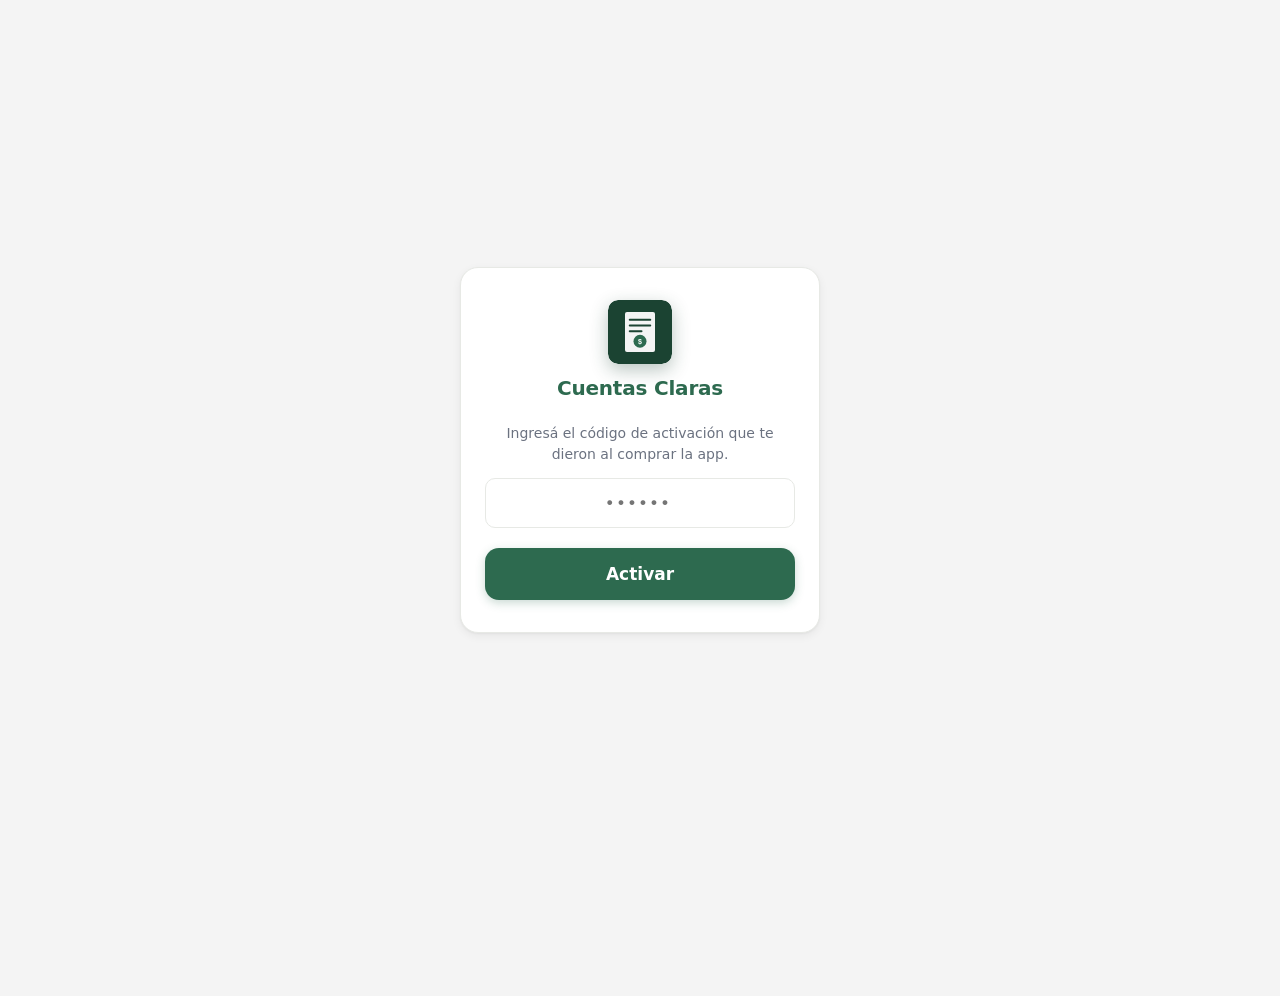
<file: index.html>
<!DOCTYPE html>
<html lang="es">
<head>
  <meta charset="UTF-8">
  <meta name="viewport" content="width=device-width, initial-scale=1.0, maximum-scale=1.0">
  <title>Cuentas Claras</title>
  <link rel="stylesheet" href="styles.css">
  <link rel="manifest" href="manifest.json">
  <link rel="icon" href="icons/icon.svg" type="image/svg+xml">
  <link rel="apple-touch-icon" href="icons/icon-180-apple.png">
  <meta name="theme-color" content="#1b4332">

  <!-- Para que al "Agregar a inicio" desde iPhone abra como app, sin
       la barra de Safari, y con un título corto debajo del ícono -->
  <meta name="apple-mobile-web-app-capable" content="yes">
  <meta name="apple-mobile-web-app-status-bar-style" content="black-translucent">
  <meta name="apple-mobile-web-app-title" content="Cuentas Claras">
  <script>
    // Aplicamos el tema guardado ANTES de pintar la página, para que
    // no se vea un flash del tema claro si el usuario eligió el oscuro.
    try {
      if (localStorage.getItem("libreta-fiado-tema") === "oscuro") {
        document.documentElement.setAttribute("data-theme", "oscuro");
      }
    } catch (error) {
      // Si localStorage no está disponible, sigue en tema claro (por defecto)
    }
  </script>
</head>
<body>

  <!-- Pantalla de Activación (se muestra solo la primera vez, en un celular nuevo) -->
  <main class="pantalla pantalla-activacion" id="pantalla-activacion" hidden>

    <div class="tarjeta-activacion">
      <div class="logo-activacion">
        <img src="icons/icon.svg" alt="" class="icono-logo-activacion">
        <p class="nombre-app-activacion">Cuentas Claras</p>
      </div>

      <p class="texto-ayuda texto-centrado">
        Ingresá el código de activación que te dieron al comprar la app.
      </p>

      <form id="form-activacion">
        <input
          type="text"
          id="input-codigo-activacion"
          class="input-codigo"
          inputmode="numeric"
          placeholder="••••••"
          autocomplete="off"
        >

        <p class="mensaje-error mensaje-error-centrado" id="error-activacion" hidden></p>

        <button type="submit" class="boton-principal">Activar</button>
      </form>
    </div>

  </main>

  <!-- Pantalla de Bienvenida (se muestra una sola vez, después de activar) -->
  <main class="pantalla pantalla-activacion" id="pantalla-bienvenida" hidden>

    <div class="tarjeta-activacion">
      <div class="logo-activacion">
        <img src="icons/icon.svg" alt="" class="icono-logo-activacion">
        <p class="nombre-app-activacion">¡Bienvenido!</p>
      </div>

      <p class="texto-ayuda texto-centrado">
        Así se usa Cuentas Claras:
      </p>

      <ul class="lista-bienvenida">
        <li><strong>Tocá un cliente</strong> en la lista para ver su cuenta.</li>
        <li><strong>+ Nuevo cliente</strong> para cargar uno que todavía no tenés.</li>
        <li><strong>+ Fiado</strong> cuando se lleva algo, <strong>+ Pago</strong> cuando paga.</li>
        <li><strong>Enviar resumen por WhatsApp</strong> para avisarle cuánto debe.</li>
        <li>Hacé una <strong>copia de seguridad</strong> seguido, desde Ajustes.</li>
      </ul>

      <button type="button" class="boton-principal" id="boton-empezar-bienvenida">
        Entendido, empezar
      </button>
    </div>

  </main>

  <!-- Pantalla de Inicio -->
  <main class="pantalla" id="pantalla-inicio" hidden>

    <div class="barra-superior">
      <button type="button" class="boton-ajustes" id="boton-ir-ajustes">
        <svg class="icono-boton" viewBox="0 0 24 24" fill="currentColor" aria-hidden="true">
          <path d="M19.14,12.94c0.04,-0.3,0.06,-0.61,0.06,-0.94c0,-0.32,-0.02,-0.64,-0.07,-0.94l2.03,-1.58c0.18,-0.14,0.23,-0.41,0.12,-0.61l-1.92,-3.32c-0.12,-0.22,-0.37,-0.29,-0.59,-0.22l-2.39,0.96c-0.5,-0.38,-1.03,-0.7,-1.62,-0.94L14.4,2.81c-0.04,-0.24,-0.24,-0.41,-0.48,-0.41h-3.84c-0.24,0,-0.43,0.17,-0.47,0.41L9.25,5.35c-0.59,0.24,-1.13,0.57,-1.62,0.94L5.24,5.33c-0.22,-0.08,-0.47,0,-0.59,0.22L2.74,8.87C2.62,9.08,2.66,9.34,2.86,9.48l2.03,1.58C4.84,11.36,4.82,11.69,4.82,12s0.02,0.64,0.07,0.94l-2.03,1.58c-0.18,0.14,-0.23,0.41,-0.12,0.61l1.92,3.32c0.12,0.22,0.37,0.29,0.59,0.22l2.39,-0.96c0.5,0.38,1.03,0.7,1.62,0.94l0.36,2.54c0.05,0.24,0.24,0.41,0.48,0.41h3.84c0.24,0,0.44,-0.17,0.47,-0.41l0.36,-2.54c0.59,-0.24,1.13,-0.56,1.62,-0.94l2.39,0.96c0.22,0.08,0.47,0,0.59,-0.22l1.92,-3.32c0.12,-0.22,0.07,-0.47,-0.12,-0.61L19.14,12.94z M12,15.6c-1.98,0,-3.6,-1.62,-3.6,-3.6s1.62,-3.6,3.6,-3.6s3.6,1.62,3.6,3.6S13.98,15.6,12,15.6z"/>
        </svg>
        Ajustes
      </button>
    </div>

    <header class="encabezado-total">
      <p class="etiqueta-total">Tenés en la calle</p>
      <p class="monto-total" id="monto-total">$ 0</p>
    </header>

    <button type="button" class="aviso-backup" id="aviso-backup" hidden>
      Hace tiempo que no hacés una copia de seguridad. Tocá acá para hacerla ahora.
    </button>

    <div class="buscador">
      <input
        type="text"
        id="input-buscar"
        placeholder="Buscar cliente..."
        autocomplete="off"
      >
    </div>

    <ul class="lista-clientes" id="lista-clientes">
      <!-- Los clientes se cargan desde app.js -->
    </ul>

    <p class="aviso-vacio" id="aviso-vacio" hidden>
      No hay clientes todavía. Tocá "+ Nuevo cliente" para agregar el primero.
    </p>

  </main>

  <button class="boton-flotante" id="boton-nuevo-cliente">
    + Nuevo cliente
  </button>

  <!-- Pantalla Nuevo Cliente / Editar Cliente (oculta hasta que se necesite) -->
  <main class="pantalla" id="pantalla-nuevo-cliente" hidden>

    <h2 class="titulo-pantalla" id="titulo-nuevo-cliente">Nuevo cliente</h2>

    <form id="form-nuevo-cliente">
      <label class="etiqueta-campo" for="input-nombre">Nombre</label>
      <input
        type="text"
        id="input-nombre"
        placeholder="Ej: Juan Pérez"
        autocomplete="off"
        required
      >

      <label class="etiqueta-campo" for="input-telefono">Teléfono</label>
      <input
        type="tel"
        id="input-telefono"
        placeholder="Ej: 11 2233 4455"
        autocomplete="off"
      >

      <label class="etiqueta-campo" for="input-nota">Nota (opcional)</label>
      <input
        type="text"
        id="input-nota"
        placeholder="Ej: Campo La Esperanza"
        autocomplete="off"
      >

      <p class="mensaje-error" id="error-nuevo-cliente" hidden></p>

      <button type="submit" class="boton-principal">Guardar cliente</button>
      <button type="button" class="boton-secundario" id="boton-cancelar-nuevo-cliente">
        Cancelar
      </button>
      <button type="button" class="boton-peligro" id="boton-eliminar-cliente" hidden>
        Eliminar cliente
      </button>
    </form>

  </main>

  <!-- Pantalla Ficha del Cliente -->
  <main class="pantalla" id="pantalla-ficha-cliente" hidden>

    <div class="fila-encabezado">
      <button type="button" class="boton-volver" id="boton-volver-ficha">
        <svg class="icono-boton" viewBox="0 0 24 24" fill="none" stroke="currentColor" stroke-width="2" stroke-linecap="round" stroke-linejoin="round" aria-hidden="true">
          <line x1="19" y1="12" x2="5" y2="12"/>
          <polyline points="12 19 5 12 12 5"/>
        </svg>
        Volver
      </button>
      <button type="button" class="boton-editar-cliente" id="boton-editar-cliente">
        <svg class="icono-boton" viewBox="0 0 24 24" fill="none" stroke="currentColor" stroke-width="2" stroke-linecap="round" stroke-linejoin="round" aria-hidden="true">
          <path d="M17 3a2.85 2.83 0 1 1 4 4L7.5 20.5 2 22l1.5-5.5Z"/>
        </svg>
        Editar
      </button>
    </div>

    <header class="encabezado-ficha">
      <h2 class="nombre-ficha" id="ficha-nombre"></h2>
      <p class="telefono-ficha" id="ficha-telefono"></p>
      <p class="etiqueta-total">Saldo actual</p>
      <p class="monto-total" id="ficha-saldo">$ 0</p>
    </header>

    <div class="botones-movimiento">
      <button type="button" class="boton-fiado" id="boton-nuevo-fiado">+ Fiado</button>
      <button type="button" class="boton-pago" id="boton-nuevo-pago">+ Pago</button>
    </div>

    <button type="button" class="boton-whatsapp" id="boton-enviar-whatsapp">
      Enviar resumen por WhatsApp
    </button>

    <ul class="lista-movimientos" id="lista-movimientos">
      <!-- El historial se carga desde app.js -->
    </ul>

    <p class="aviso-vacio" id="aviso-sin-movimientos" hidden>
      Todavía no hay movimientos con este cliente.
    </p>

  </main>

  <!-- Pantalla Cargar Movimiento (Fiado o Pago) -->
  <main class="pantalla" id="pantalla-cargar-movimiento" hidden>

    <h2 class="titulo-pantalla" id="titulo-cargar-movimiento">Nuevo movimiento</h2>

    <form id="form-cargar-movimiento">
      <label class="etiqueta-campo" for="input-monto">Monto</label>
      <input
        type="number"
        id="input-monto"
        placeholder="0"
        inputmode="numeric"
        autocomplete="off"
      >

      <label class="etiqueta-campo" for="input-detalle">Detalle (opcional)</label>
      <input
        type="text"
        id="input-detalle"
        placeholder="Ej: Bolsa de maíz"
        autocomplete="off"
      >

      <label class="etiqueta-campo" for="input-fecha">Fecha</label>
      <input type="date" id="input-fecha">

      <p class="mensaje-error" id="error-cargar-movimiento" hidden></p>

      <button type="submit" class="boton-principal">Guardar</button>
      <button type="button" class="boton-secundario" id="boton-cancelar-movimiento">
        Cancelar
      </button>
      <button type="button" class="boton-peligro" id="boton-eliminar-movimiento" hidden>
        Eliminar movimiento
      </button>
    </form>

  </main>

  <!-- Pantalla Ajustes -->
  <main class="pantalla" id="pantalla-ajustes" hidden>

    <button type="button" class="boton-volver" id="boton-volver-ajustes">
      <svg class="icono-boton" viewBox="0 0 24 24" fill="none" stroke="currentColor" stroke-width="2" stroke-linecap="round" stroke-linejoin="round" aria-hidden="true">
        <line x1="19" y1="12" x2="5" y2="12"/>
        <polyline points="12 19 5 12 12 5"/>
      </svg>
      Volver
    </button>

    <h2 class="titulo-pantalla">Ajustes</h2>

    <h3 class="subtitulo">Apariencia</h3>
    <div class="fila-interruptor">
      <span>Modo oscuro</span>
      <label class="interruptor">
        <input type="checkbox" id="checkbox-tema-oscuro">
        <span class="interruptor-rueda"></span>
      </label>
    </div>

    <hr class="separador">

    <form id="form-ajustes">
      <label class="etiqueta-campo" for="input-nombre-negocio">Nombre del negocio</label>
      <input
        type="text"
        id="input-nombre-negocio"
        placeholder="Ej: Forrajería San José"
        autocomplete="off"
      >
      <p class="texto-ayuda">Este nombre aparece firmando los mensajes de WhatsApp.</p>

      <button type="submit" class="boton-principal">Guardar</button>
    </form>

    <hr class="separador">

    <h3 class="subtitulo">Resumen para leer</h3>
    <p class="texto-ayuda">
      Descarga un archivo de texto simple con la lista de clientes y lo que debe cada uno. Se puede abrir y leer directamente, sin nada técnico.
    </p>

    <button type="button" class="boton-secundario" id="boton-exportar-resumen">
      Descargar resumen (.txt)
    </button>

    <hr class="separador">

    <h3 class="subtitulo">Copia de seguridad</h3>
    <p class="texto-ayuda">
      Este archivo es para la app, no para leerlo: sirve para recuperar todo tal cual estaba si cambiás de celular o se borra la app.
    </p>

    <button type="button" class="boton-secundario" id="boton-exportar-datos">
      Exportar copia de seguridad
    </button>

    <button type="button" class="boton-secundario" id="boton-importar-datos">
      Importar copia de seguridad
    </button>
    <input type="file" id="input-importar-archivo" accept="application/json" hidden>

    <hr class="separador">

    <h3 class="subtitulo">Demo</h3>
    <p class="texto-ayuda">
      Carga clientes y movimientos inventados, solo para mostrar la app. Reemplaza los datos actuales.
    </p>

    <button type="button" class="boton-secundario" id="boton-cargar-demo">
      Cargar datos de ejemplo
    </button>

  </main>

  <!-- Modal genérico: reemplaza los alert()/confirm() del navegador -->
  <div class="overlay-modal" id="overlay-modal" hidden>
    <div class="modal">
      <p class="modal-mensaje" id="modal-mensaje"></p>
      <div class="modal-botones" id="modal-botones">
        <!-- Los botones se agregan desde app.js, según si es aviso o confirmación -->
      </div>
    </div>
  </div>

  <script src="datos.js"></script>
  <script src="app.js"></script>
</body>
</html>
</file>
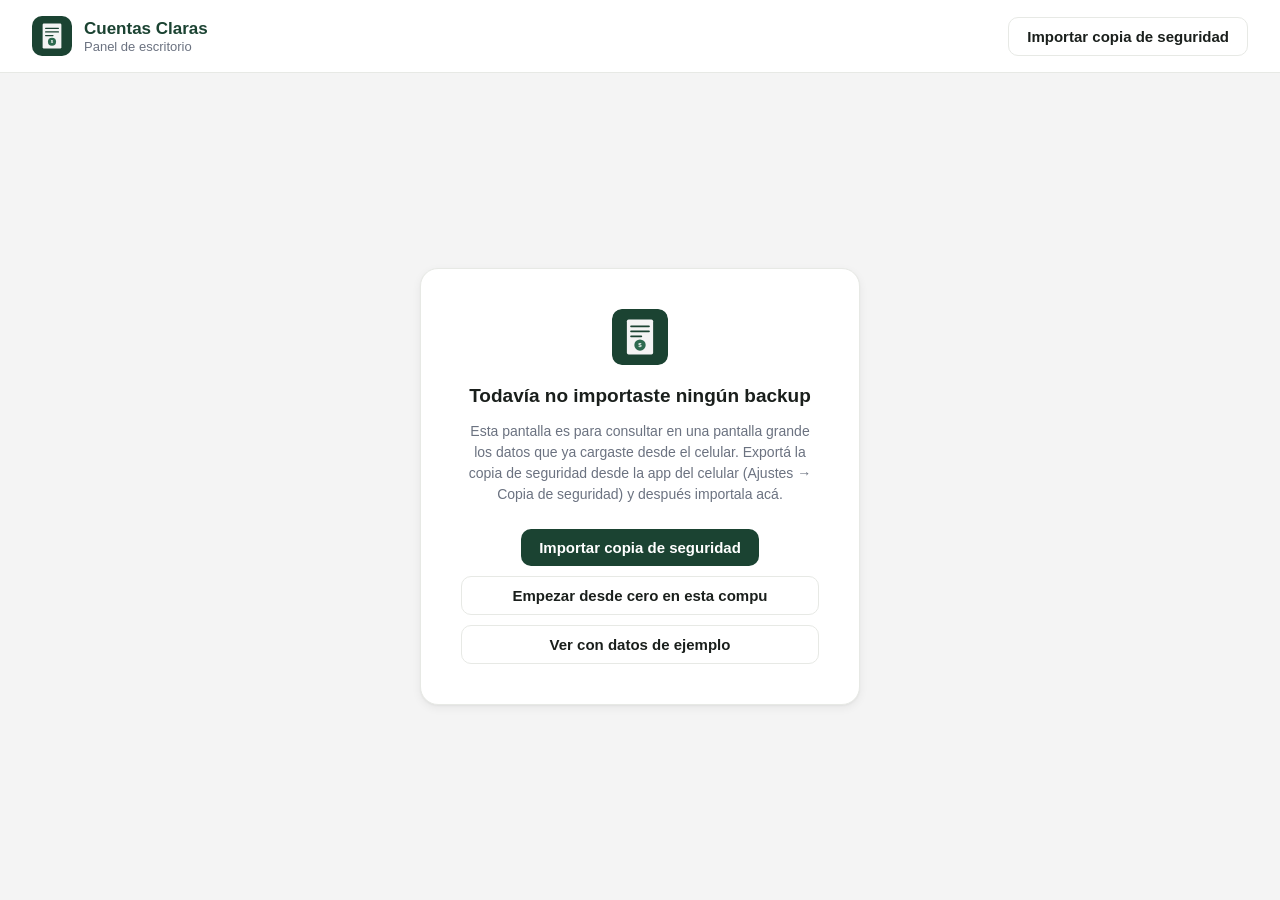
<file: escritorio/index.html>
<!DOCTYPE html>
<html lang="es">
<head>
  <meta charset="UTF-8">
  <meta name="viewport" content="width=device-width, initial-scale=1.0">
  <title>Cuentas Claras - Escritorio</title>
  <link rel="stylesheet" href="styles.css">
  <link rel="icon" href="../icons/icon.svg" type="image/svg+xml">
  <meta name="theme-color" content="#1b4332">
</head>
<body>

  <header class="barra-superior">
    <div class="marca">
      <img src="../icons/icon.svg" alt="" class="icono-marca">
      <div>
        <p class="nombre-app">Cuentas Claras</p>
        <p class="subtitulo-app" id="nombre-negocio">Panel de escritorio</p>
      </div>
    </div>

    <div class="acciones-barra">
      <p class="fecha-importacion" id="fecha-importacion" hidden></p>
      <button type="button" class="boton-secundario" id="boton-ajustes-negocio" hidden>
        Ajustes
      </button>
      <button type="button" class="boton-secundario" id="boton-ver-graficos" hidden>
        Ver gráficos
      </button>
      <button type="button" class="boton-secundario" id="boton-exportar-csv" hidden>
        Exportar a Excel
      </button>
      <button type="button" class="boton-secundario" id="boton-imprimir" hidden>
        Imprimir
      </button>
      <button type="button" class="boton-secundario" id="boton-importar">
        Importar copia de seguridad
      </button>
      <button type="button" class="boton-peligro-texto" id="boton-olvidar-datos" hidden>
        Olvidar datos de esta compu
      </button>
      <input type="file" id="input-importar-archivo" accept="application/json" hidden>
    </div>
  </header>

  <!-- Se muestra cuando todavía no se importó ningún backup -->
  <main class="pantalla-vacia" id="pantalla-vacia">
    <div class="tarjeta-vacia">
      <img src="../icons/icon.svg" alt="" class="icono-vacio">
      <h2>Todavía no importaste ningún backup</h2>
      <p class="texto-ayuda">
        Esta pantalla es para consultar en una pantalla grande los datos que ya cargaste desde el celular.
        Exportá la copia de seguridad desde la app del celular (Ajustes &rarr; Copia de seguridad) y
        después importala acá.
      </p>
      <button type="button" class="boton-principal" id="boton-importar-vacio">
        Importar copia de seguridad
      </button>
      <button type="button" class="boton-secundario boton-demo-vacio" id="boton-empezar-vacio">
        Empezar desde cero en esta compu
      </button>
      <button type="button" class="boton-secundario boton-demo-vacio" id="boton-demo-vacio">
        Ver con datos de ejemplo
      </button>
    </div>
  </main>

  <!-- Contenido principal: se muestra una vez que hay datos importados -->
  <main class="contenido" id="contenido" hidden>

    <header class="encabezado-total">
      <p class="etiqueta-total">Tenés en la calle</p>
      <p class="monto-total" id="monto-total">$ 0</p>
    </header>

    <div class="fila-tarjetas">
      <div class="tarjeta-resumen">
        <p class="numero-tarjeta" id="resumen-total-clientes">0</p>
        <p class="etiqueta-tarjeta">Clientes</p>
      </div>
      <div class="tarjeta-resumen">
        <p class="numero-tarjeta" id="resumen-con-deuda">0</p>
        <p class="etiqueta-tarjeta">Con saldo pendiente</p>
      </div>
      <div class="tarjeta-resumen tarjeta-resumen-alerta">
        <p class="numero-tarjeta" id="resumen-atrasados">0</p>
        <p class="etiqueta-tarjeta">Atrasados (+15 días)</p>
      </div>
    </div>

    <div class="panel-doble">

      <!-- Columna izquierda: buscador + lista de clientes -->
      <section class="columna-lista">
        <div class="buscador">
          <input type="text" id="input-buscar" placeholder="Buscar cliente..." autocomplete="off">
        </div>

        <button type="button" class="boton-principal boton-ancho" id="boton-nuevo-cliente">
          + Nuevo cliente
        </button>

        <ul class="lista-clientes" id="lista-clientes">
          <!-- Se arma desde app.js -->
        </ul>

        <p class="aviso-vacio" id="aviso-sin-clientes" hidden>
          No hay clientes cargados en este backup.
        </p>
      </section>

      <!-- Columna derecha: ficha del cliente seleccionado -->
      <section class="columna-ficha">
        <div class="ficha-vacia" id="ficha-vacia">
          <p class="texto-ayuda">Elegí un cliente de la lista para ver su cuenta.</p>
        </div>

        <div class="ficha-cliente" id="ficha-cliente" hidden>
          <div class="cabecera-ficha">
            <div>
              <h2 class="nombre-ficha" id="ficha-nombre"></h2>
              <p class="telefono-ficha" id="ficha-telefono"></p>
              <p class="nota-ficha" id="ficha-nota"></p>
            </div>
            <button type="button" class="boton-secundario" id="boton-editar-cliente">
              Editar
            </button>
          </div>

          <p class="etiqueta-total">Saldo actual</p>
          <p class="monto-total" id="ficha-saldo">$ 0</p>

          <div class="botones-movimiento">
            <button type="button" class="boton-fiado" id="boton-nuevo-fiado">+ Fiado</button>
            <button type="button" class="boton-pago" id="boton-nuevo-pago">+ Pago</button>
          </div>

          <h3 class="subtitulo">Historial de movimientos</h3>
          <ul class="lista-movimientos" id="lista-movimientos">
            <!-- Se arma desde app.js -->
          </ul>

          <p class="aviso-vacio" id="aviso-sin-movimientos" hidden>
            Este cliente todavía no tiene movimientos.
          </p>
        </div>
      </section>

    </div>
  </main>

  <!-- Pantalla de gráficos -->
  <main class="pantalla-graficos" id="pantalla-graficos" hidden>
    <div class="cabecera-graficos">
      <button type="button" class="boton-secundario" id="boton-volver-graficos">
        &larr; Volver a la lista
      </button>
    </div>

    <div class="tarjeta-grafico">
      <h3 class="subtitulo">Clientes con más deuda</h3>
      <p class="texto-ayuda" id="aviso-sin-datos-ranking" hidden>
        No hay clientes con saldo pendiente para graficar.
      </p>
      <canvas id="grafico-ranking" width="900" height="320"></canvas>
    </div>

    <div class="tarjeta-grafico">
      <h3 class="subtitulo">Fiado y pagos por mes (últimos 6 meses)</h3>
      <p class="texto-ayuda" id="aviso-sin-datos-mensual" hidden>
        Todavía no hay movimientos para graficar.
      </p>
      <canvas id="grafico-mensual" width="900" height="320"></canvas>
      <div class="leyenda-grafico">
        <span class="leyenda-item"><span class="punto-leyenda punto-fiado"></span> Fiado</span>
        <span class="leyenda-item"><span class="punto-leyenda punto-pago"></span> Pagos</span>
      </div>
    </div>
  </main>

  <p class="mensaje-error-importar" id="mensaje-error-importar" hidden></p>

  <!-- Modal: nuevo cliente / editar cliente -->
  <div class="overlay-modal" id="overlay-modal-cliente" hidden>
    <div class="modal-formulario">
      <h3 id="titulo-modal-cliente">Nuevo cliente</h3>
      <form id="form-cliente">
        <label class="etiqueta-campo" for="input-cliente-nombre">Nombre</label>
        <input type="text" id="input-cliente-nombre" autocomplete="off">

        <label class="etiqueta-campo" for="input-cliente-telefono">Teléfono</label>
        <input type="tel" id="input-cliente-telefono" placeholder="Ej: 11 2233 4455" autocomplete="off">

        <label class="etiqueta-campo" for="input-cliente-nota">Nota (opcional)</label>
        <input type="text" id="input-cliente-nota" autocomplete="off">

        <p class="mensaje-error" id="error-cliente" hidden></p>

        <div class="botones-modal">
          <button type="button" class="boton-secundario" id="boton-cancelar-cliente">Cancelar</button>
          <button type="submit" class="boton-principal">Guardar</button>
        </div>
        <button type="button" class="boton-peligro-texto" id="boton-eliminar-cliente-modal" hidden>
          Eliminar cliente
        </button>
      </form>
    </div>
  </div>

  <!-- Modal: nuevo movimiento / editar movimiento (fiado o pago) -->
  <div class="overlay-modal" id="overlay-modal-movimiento" hidden>
    <div class="modal-formulario">
      <h3 id="titulo-modal-movimiento">Nuevo fiado</h3>
      <form id="form-movimiento">
        <label class="etiqueta-campo" for="input-movimiento-monto">Monto</label>
        <input type="number" id="input-movimiento-monto" inputmode="numeric" placeholder="0" autocomplete="off">

        <label class="etiqueta-campo" for="input-movimiento-detalle">Detalle (opcional)</label>
        <input type="text" id="input-movimiento-detalle" autocomplete="off">

        <label class="etiqueta-campo" for="input-movimiento-fecha">Fecha</label>
        <input type="date" id="input-movimiento-fecha">

        <p class="mensaje-error" id="error-movimiento" hidden></p>

        <div class="botones-modal">
          <button type="button" class="boton-secundario" id="boton-cancelar-movimiento">Cancelar</button>
          <button type="submit" class="boton-principal">Guardar</button>
        </div>
        <button type="button" class="boton-peligro-texto" id="boton-eliminar-movimiento-modal" hidden>
          Eliminar movimiento
        </button>
      </form>
    </div>
  </div>

  <!-- Modal: ajustes (nombre del negocio) -->
  <div class="overlay-modal" id="overlay-modal-ajustes" hidden>
    <div class="modal-formulario">
      <h3>Ajustes</h3>
      <form id="form-ajustes-negocio">
        <label class="etiqueta-campo" for="input-nombre-negocio">Nombre del negocio</label>
        <input type="text" id="input-nombre-negocio" placeholder="Ej: Forrajería San José" autocomplete="off">
        <p class="texto-ayuda">Aparece en los resúmenes impresos y en el encabezado.</p>

        <div class="botones-modal">
          <button type="button" class="boton-secundario" id="boton-cancelar-ajustes">Cancelar</button>
          <button type="submit" class="boton-principal">Guardar</button>
        </div>
      </form>
    </div>
  </div>

  <!-- Solo se ve al imprimir (ver @media print en styles.css); se
       completa desde app.js justo antes de llamar a window.print() -->
  <section class="area-impresion" id="area-impresion">
    <h1 id="impresion-nombre-negocio"></h1>
    <p class="fecha-resumen" id="impresion-fecha"></p>
    <p><strong>Total en la calle: </strong><span id="impresion-total"></span></p>
    <table>
      <thead>
        <tr>
          <th>Cliente</th>
          <th>Teléfono</th>
          <th>Último pago</th>
          <th>Debe</th>
        </tr>
      </thead>
      <tbody id="impresion-cuerpo-tabla">
        <!-- Se arma desde app.js -->
      </tbody>
    </table>
  </section>

  <script src="../datos.js"></script>
  <script src="app.js"></script>
</body>
</html>
</file>
<file: styles.css>
/* ===========================================
   Estilos generales - mobile first
   Botones grandes y letra legible para usuarios
   no técnicos (a veces mayores).
   =========================================== */

:root {
  /* Colores */
  --color-primario: #1b4332;
  --color-primario-claro: #2d6a4f;
  --color-acento: #2d6a4f;
  --color-acento-oscuro: #1b4332;
  --color-peligro: #d62828;
  --color-peligro-suave: #ffe5e5;
  --color-whatsapp: #25d366;
  --color-texto: #1a1f1c;
  --color-texto-secundario: #6b7280;
  --color-fondo: #f4f4f4;
  --color-borde: #e7e9e5;
  --color-superficie: #ffffff;
  --color-superficie-secundaria: #eef0ed;
  --color-marca-texto: var(--color-primario-claro);

  /* Espaciado y formas */
  --radio-chico: 10px;
  --radio-mediano: 14px;
  --radio-grande: 18px;
  --sombra-tarjeta: 0 1px 2px rgba(16, 24, 20, 0.04), 0 3px 10px rgba(16, 24, 20, 0.06);
  --sombra-flotante: 0 6px 18px rgba(27, 67, 50, 0.3);

  /* Curvas de animación con más "punch" que las genéricas del navegador */
  --ease-out: cubic-bezier(0.23, 1, 0.32, 1);
  --ease-in-out: cubic-bezier(0.77, 0, 0.175, 1);
}

/* --- Modo oscuro (se activa poniendo data-theme="oscuro" en <html>) --- */
:root[data-theme="oscuro"] {
  --color-texto: #ececec;
  --color-texto-secundario: #9aa3a8;
  --color-fondo: #14171a;
  --color-borde: #2c3135;
  --color-superficie: #1f2327;
  --color-superficie-secundaria: #262b30;
  --color-peligro-suave: #3a2420;
  --color-marca-texto: #74c69d;
}

body {
  transition: background-color 180ms var(--ease-out), color 180ms var(--ease-out);
}

* {
  box-sizing: border-box;
}

button {
  transition: background-color 140ms var(--ease-out), transform 140ms var(--ease-out);
  font-family: inherit;
}

button:active {
  transform: scale(0.97);
}

body {
  margin: 0;
  font-family: system-ui, -apple-system, "Segoe UI", Roboto, sans-serif;
  background-color: var(--color-fondo);
  color: var(--color-texto);
  font-size: 17px;
  line-height: 1.45;
  padding-bottom: 96px; /* deja lugar para el botón flotante */
  -webkit-font-smoothing: antialiased;
}

.pantalla {
  max-width: 480px;
  margin: 0 auto;
  padding: 18px 16px;
}

/* Animación suave al entrar a una pantalla (se activa agregando
   la clase "animar-entrada" desde app.js al mostrarla) */
.pantalla.animar-entrada {
  animation: aparecer-pantalla 220ms var(--ease-out);
}

@keyframes aparecer-pantalla {
  from {
    opacity: 0;
    transform: translateY(12px);
  }
  to {
    opacity: 1;
    transform: translateY(0);
  }
}

/* Entrada escalonada de los ítems de una lista (clientes, movimientos).
   El retraso de cada uno se fija desde app.js con animation-delay. */
@keyframes aparecer-item {
  from {
    opacity: 0;
    transform: translateY(8px);
  }
  to {
    opacity: 1;
    transform: translateY(0);
  }
}

/* --- Encabezado con el total "en la calle" --- */
.encabezado-total {
  background: linear-gradient(135deg, var(--color-primario), var(--color-primario-claro));
  color: white;
  border-radius: var(--radio-grande);
  padding: 24px 20px;
  text-align: center;
  margin-bottom: 18px;
  box-shadow: var(--sombra-flotante);
}

.etiqueta-total {
  margin: 0;
  font-size: 13px;
  font-weight: 600;
  text-transform: uppercase;
  letter-spacing: 0.06em;
  opacity: 0.8;
}

.monto-total {
  margin: 6px 0 0;
  font-size: 38px;
  font-weight: 800;
  letter-spacing: -0.02em;
}

/* --- Buscador --- */
.aviso-backup {
  display: block;
  width: 100%;
  text-align: left;
  font-size: 14px;
  font-family: inherit;
  line-height: 1.4;
  color: var(--color-peligro);
  background-color: var(--color-peligro-suave);
  border: 1px solid var(--color-peligro);
  border-radius: var(--radio-chico);
  padding: 12px 14px;
  margin-bottom: 14px;
  cursor: pointer;
}

.buscador {
  margin-bottom: 16px;
}

.buscador input {
  width: 100%;
  padding: 14px 16px;
  font-size: 17px;
  border: 1px solid var(--color-borde);
  border-radius: var(--radio-chico);
  background-color: var(--color-superficie);
  color: var(--color-texto);
  transition: border-color 140ms var(--ease-out), box-shadow 140ms var(--ease-out);
}

.buscador input:focus,
input:focus,
textarea:focus {
  outline: none;
  border-color: var(--color-primario-claro);
  box-shadow: 0 0 0 3px rgba(45, 106, 79, 0.15);
}

/* --- Lista de clientes --- */
.lista-clientes {
  list-style: none;
  margin: 0;
  padding: 0;
}

.item-cliente {
  display: flex;
  justify-content: space-between;
  align-items: center;
  background-color: var(--color-superficie);
  border: 1px solid var(--color-borde);
  border-radius: var(--radio-mediano);
  padding: 15px 16px;
  margin-bottom: 10px;
  box-shadow: var(--sombra-tarjeta);
  cursor: pointer;
  opacity: 0;
  animation: aparecer-item 240ms var(--ease-out) forwards;
  transition: transform 120ms var(--ease-out), box-shadow 120ms var(--ease-out);
}

.item-cliente:active {
  transform: scale(0.98);
  box-shadow: var(--sombra-tarjeta);
}

.datos-cliente {
  display: flex;
  flex-direction: column;
  gap: 2px;
  min-width: 0;
}

.item-cliente .nombre-cliente {
  font-weight: 600;
  font-size: 16px;
  color: var(--color-texto);
  overflow: hidden;
  text-overflow: ellipsis;
  white-space: nowrap;
}

.item-cliente .saldo-cliente {
  font-weight: 700;
  font-size: 17px;
}

.fecha-ultimo-pago-cliente {
  font-size: 13px;
  color: var(--color-texto-secundario);
}

.boton-cobrar-rapido {
  flex-shrink: 0;
  margin-left: 10px;
  padding: 8px 14px;
  font-size: 14px;
  font-weight: 600;
  color: var(--color-primario);
  background-color: var(--color-superficie-secundaria);
  border: 1px solid var(--color-borde);
  border-radius: var(--radio-chico);
  cursor: pointer;
}

.boton-cobrar-rapido:active {
  transform: scale(0.95);
}

/* Aviso visual: hace más de 15 días que no paga */
.item-cliente.atrasado {
  border-left: 4px solid var(--color-peligro);
}

.item-cliente.atrasado .saldo-cliente {
  color: var(--color-peligro);
}

.item-cliente.atrasado .fecha-ultimo-pago-cliente {
  color: var(--color-peligro);
}

.aviso-vacio {
  text-align: center;
  color: var(--color-texto-secundario);
  margin-top: 48px;
  font-size: 16px;
}

/* --- Botón flotante "+ Nuevo cliente" --- */
.boton-flotante[hidden] {
  display: none;
}

.boton-flotante {
  position: fixed;
  bottom: 18px;
  left: 16px;
  right: 16px;
  max-width: 448px;
  margin: 0 auto;
  display: block;
  background-color: var(--color-primario-claro);
  color: white;
  border: none;
  border-radius: var(--radio-mediano);
  padding: 17px;
  font-size: 18px;
  font-weight: 700;
  box-shadow: var(--sombra-flotante);
}

.boton-flotante:active {
  background-color: var(--color-primario);
}

/* --- Pantalla Nuevo Cliente / formularios en general --- */
.titulo-pantalla {
  text-align: center;
  margin-bottom: 20px;
  font-size: 22px;
}

.etiqueta-campo {
  display: block;
  margin: 16px 0 6px;
  font-weight: 600;
  font-size: 15px;
  color: var(--color-texto-secundario);
}

#form-nuevo-cliente input,
#form-cargar-movimiento input,
#form-ajustes input,
#form-activacion input {
  width: 100%;
  padding: 14px 16px;
  font-size: 17px;
  border: 1px solid var(--color-borde);
  border-radius: var(--radio-chico);
  background-color: var(--color-superficie);
  color: var(--color-texto);
  transition: border-color 140ms var(--ease-out), box-shadow 140ms var(--ease-out);
}

.boton-principal,
.boton-secundario {
  width: 100%;
  padding: 16px;
  font-size: 17px;
  font-weight: 700;
  border: none;
  border-radius: var(--radio-mediano);
  margin-top: 20px;
}

.boton-principal {
  background-color: var(--color-primario-claro);
  color: white;
  box-shadow: 0 3px 10px rgba(45, 106, 79, 0.25);
}

.boton-principal:active {
  background-color: var(--color-primario);
}

.boton-secundario {
  background-color: var(--color-superficie);
  color: var(--color-texto);
  border: 1px solid var(--color-borde);
}

.boton-secundario:active {
  background-color: var(--color-superficie-secundaria);
}

.mensaje-error {
  color: var(--color-peligro);
  margin-top: 16px;
  margin-bottom: 0;
  font-size: 15px;
}

.item-movimiento {
  opacity: 0;
  animation: aparecer-item 240ms var(--ease-out) forwards;
  transition: transform 120ms var(--ease-out);
}

.item-movimiento:active {
  transform: scale(0.98);
}

/* --- Pantalla Ficha del Cliente --- */
.boton-volver {
  background: none;
  border: none;
  font-size: 16px;
  color: var(--color-marca-texto);
  font-weight: 600;
  padding: 8px 0;
  margin-bottom: 8px;
  display: inline-flex;
  align-items: center;
  gap: 4px;
}

.icono-boton {
  width: 18px;
  height: 18px;
  flex-shrink: 0;
}

.fila-encabezado {
  display: flex;
  justify-content: space-between;
  align-items: center;
}

.boton-editar-cliente {
  background: none;
  border: none;
  font-size: 15px;
  color: var(--color-texto-secundario);
  padding: 8px;
  display: inline-flex;
  align-items: center;
  gap: 4px;
}

.boton-peligro {
  width: 100%;
  padding: 16px;
  font-size: 17px;
  font-weight: 700;
  border: none;
  border-radius: var(--radio-mediano);
  margin-top: 12px;
  background-color: var(--color-superficie);
  color: var(--color-peligro);
  border: 2px solid var(--color-peligro);
}

.boton-peligro:active {
  background-color: var(--color-peligro-suave);
}

/* --- Modal genérico (reemplaza alert()/confirm()) --- */
.overlay-modal[hidden] {
  display: none;
}

.overlay-modal {
  position: fixed;
  inset: 0;
  background-color: rgba(10, 15, 12, 0.55);
  display: flex;
  align-items: center;
  justify-content: center;
  padding: 24px;
  z-index: 1000;
  animation: aparecer-overlay 160ms var(--ease-out);
}

@keyframes aparecer-overlay {
  from { opacity: 0; }
  to { opacity: 1; }
}

.modal {
  background-color: var(--color-superficie);
  color: var(--color-texto);
  border-radius: var(--radio-grande);
  padding: 24px;
  max-width: 360px;
  width: 100%;
  box-shadow: 0 12px 32px rgba(10, 15, 12, 0.3);
  animation: aparecer-modal 180ms var(--ease-out);
  transform-origin: center;
}

@keyframes aparecer-modal {
  from { transform: scale(0.95) translateY(6px); opacity: 0; }
  to { transform: scale(1) translateY(0); opacity: 1; }
}

.modal-mensaje {
  margin: 0 0 20px;
  font-size: 16px;
  line-height: 1.45;
  white-space: pre-line;
}

.modal-botones {
  display: flex;
  flex-direction: column;
  gap: 10px;
}

.modal-botones button {
  width: 100%;
  padding: 14px;
  font-size: 16px;
  font-weight: 700;
  border: none;
  border-radius: var(--radio-chico);
}

.encabezado-ficha {
  background: linear-gradient(135deg, var(--color-primario), var(--color-primario-claro));
  color: white;
  border-radius: var(--radio-grande);
  padding: 22px 20px;
  text-align: center;
  margin-bottom: 18px;
  box-shadow: var(--sombra-flotante);
}

.nombre-ficha {
  margin: 0 0 4px;
  font-size: 21px;
}

.telefono-ficha {
  margin: 0 0 14px;
  opacity: 0.85;
  font-size: 15px;
}

.botones-movimiento {
  display: flex;
  gap: 10px;
  margin-bottom: 16px;
}

.boton-fiado,
.boton-pago {
  flex: 1;
  padding: 16px;
  font-size: 16px;
  font-weight: 700;
  border: none;
  border-radius: var(--radio-mediano);
  color: white;
}

.boton-fiado {
  background-color: var(--color-peligro);
  box-shadow: 0 3px 10px rgba(214, 40, 40, 0.25);
}

.boton-fiado:active {
  background-color: #a81d1d;
}

.boton-pago {
  background-color: var(--color-primario-claro);
  box-shadow: 0 3px 10px rgba(45, 106, 79, 0.25);
}

.boton-pago:active {
  background-color: var(--color-primario);
}

/* --- Historial de movimientos --- */
.lista-movimientos {
  list-style: none;
  margin: 0;
  padding: 0;
}

.item-movimiento {
  display: flex;
  justify-content: space-between;
  align-items: center;
  background-color: var(--color-superficie);
  border: 1px solid var(--color-borde);
  border-radius: var(--radio-mediano);
  padding: 13px 16px;
  margin-bottom: 8px;
  box-shadow: var(--sombra-tarjeta);
  cursor: pointer;
}

.item-movimiento .info-movimiento {
  display: flex;
  flex-direction: column;
  gap: 2px;
}

.item-movimiento .fecha-movimiento {
  font-size: 13px;
  color: var(--color-texto-secundario);
}

.item-movimiento .detalle-movimiento {
  font-size: 15px;
}

.item-movimiento .monto-movimiento {
  font-weight: 700;
  font-size: 16px;
}

.item-movimiento.fiado .monto-movimiento {
  color: var(--color-peligro);
}

.item-movimiento.pago .monto-movimiento {
  color: var(--color-marca-texto);
}

.boton-whatsapp {
  width: 100%;
  padding: 15px;
  font-size: 15px;
  font-weight: 700;
  border: none;
  border-radius: var(--radio-mediano);
  background-color: var(--color-whatsapp);
  color: white;
  margin-bottom: 16px;
  box-shadow: 0 3px 10px rgba(37, 211, 102, 0.3);
}

.boton-whatsapp:active {
  background-color: #1ebe57;
}

/* --- Barra superior (botón Ajustes) --- */
.barra-superior {
  display: flex;
  justify-content: flex-end;
  margin-bottom: 10px;
}

.boton-ajustes {
  background: none;
  border: none;
  font-size: 15px;
  color: var(--color-texto-secundario);
  padding: 8px;
  display: inline-flex;
  align-items: center;
  gap: 4px;
}

/* --- Pantalla Ajustes --- */
.subtitulo {
  margin-top: 0;
}

.texto-ayuda {
  color: var(--color-texto-secundario);
  font-size: 14px;
  margin-top: 4px;
}

.separador {
  border: none;
  border-top: 1px solid var(--color-borde);
  margin: 28px 0;
}

#pantalla-ajustes .boton-secundario {
  margin-top: 12px;
}

/* --- Interruptor (modo oscuro) --- */
.fila-interruptor {
  display: flex;
  justify-content: space-between;
  align-items: center;
  font-size: 16px;
  margin-top: 8px;
}

.interruptor {
  position: relative;
  display: inline-block;
  width: 50px;
  height: 30px;
  flex-shrink: 0;
}

.interruptor input {
  opacity: 0;
  width: 0;
  height: 0;
}

.interruptor-rueda {
  position: absolute;
  inset: 0;
  background-color: var(--color-borde);
  border-radius: 30px;
  cursor: pointer;
  transition: background-color 160ms var(--ease-out);
}

.interruptor-rueda::before {
  content: "";
  position: absolute;
  width: 24px;
  height: 24px;
  left: 3px;
  bottom: 3px;
  background-color: white;
  border-radius: 50%;
  box-shadow: 0 1px 3px rgba(0, 0, 0, 0.25);
  transition: transform 160ms var(--ease-out);
}

.interruptor input:checked + .interruptor-rueda {
  background-color: var(--color-primario-claro);
}

.interruptor input:checked + .interruptor-rueda::before {
  transform: translateX(20px);
}

/* --- Pantalla de Activación --- */
.pantalla-activacion[hidden] {
  display: none;
}

.pantalla-activacion {
  min-height: 100vh;
  display: flex;
  align-items: center;
  justify-content: center;
}

.tarjeta-activacion {
  background-color: var(--color-superficie);
  border: 1px solid var(--color-borde);
  border-radius: var(--radio-grande);
  box-shadow: var(--sombra-tarjeta);
  padding: 32px 24px;
  width: 100%;
  max-width: 360px;
}

.logo-activacion {
  display: flex;
  flex-direction: column;
  align-items: center;
  gap: 10px;
  margin-bottom: 20px;
}

.icono-logo-activacion {
  width: 64px;
  height: 64px;
  border-radius: var(--radio-chico);
  box-shadow: var(--sombra-flotante);
}

.nombre-app-activacion {
  margin: 0;
  font-size: 20px;
  font-weight: 800;
  color: var(--color-marca-texto);
  letter-spacing: -0.01em;
}

.lista-bienvenida {
  margin: 0 0 20px;
  padding: 0 0 0 20px;
  text-align: left;
}

.lista-bienvenida li {
  font-size: 15px;
  color: var(--color-texto-secundario);
  margin-bottom: 10px;
  line-height: 1.4;
}

.lista-bienvenida strong {
  color: var(--color-texto);
}

.texto-centrado {
  text-align: center;
}

.mensaje-error-centrado {
  text-align: center;
}

.input-codigo {
  text-align: center;
  font-size: 26px;
  font-weight: 700;
  letter-spacing: 0.3em;
}
</file>
<file: escritorio/styles.css>
/* ===========================================
   Estilos del panel de escritorio.
   Misma identidad visual que la app del celular
   (verde/rojo), pero pensado para pantalla ancha.
   =========================================== */

:root {
  --color-primario: #1b4332;
  --color-primario-claro: #2d6a4f;
  --color-peligro: #d62828;
  --color-peligro-suave: #ffe5e5;
  --color-texto: #1a1f1c;
  --color-texto-secundario: #6b7280;
  --color-fondo: #f4f4f4;
  --color-borde: #e7e9e5;
  --color-superficie: #ffffff;

  --radio-chico: 10px;
  --radio-mediano: 14px;
  --radio-grande: 18px;
  --sombra-tarjeta: 0 1px 2px rgba(16, 24, 20, 0.04), 0 3px 10px rgba(16, 24, 20, 0.06);
}

* {
  box-sizing: border-box;
}

body {
  margin: 0;
  font-family: -apple-system, BlinkMacSystemFont, "Segoe UI", Roboto, Arial, sans-serif;
  background-color: var(--color-fondo);
  color: var(--color-texto);
}

/* --- Barra superior --- */
.barra-superior {
  display: flex;
  justify-content: space-between;
  align-items: center;
  padding: 16px 32px;
  background-color: var(--color-superficie);
  border-bottom: 1px solid var(--color-borde);
}

.marca {
  display: flex;
  align-items: center;
  gap: 12px;
}

.icono-marca {
  width: 40px;
  height: 40px;
  border-radius: var(--radio-chico);
}

.nombre-app {
  margin: 0;
  font-size: 17px;
  font-weight: 800;
  color: var(--color-primario);
}

.subtitulo-app {
  margin: 0;
  font-size: 13px;
  color: var(--color-texto-secundario);
}

.acciones-barra {
  display: flex;
  align-items: center;
  gap: 16px;
}

.fecha-importacion {
  font-size: 13px;
  color: var(--color-texto-secundario);
  margin: 0;
}

.boton-principal,
.boton-secundario {
  font-size: 15px;
  font-weight: 600;
  padding: 10px 18px;
  border-radius: var(--radio-chico);
  cursor: pointer;
}

.boton-principal {
  background-color: var(--color-primario);
  color: white;
  border: none;
}

.boton-principal:hover {
  background-color: var(--color-primario-claro);
}

.boton-secundario {
  background-color: var(--color-superficie);
  color: var(--color-texto);
  border: 1px solid var(--color-borde);
}

.boton-secundario:hover {
  background-color: var(--color-fondo);
}

.boton-peligro-texto {
  background: none;
  border: none;
  color: var(--color-peligro);
  font-size: 13px;
  font-weight: 600;
  cursor: pointer;
  padding: 6px 4px;
}

.boton-peligro-texto:hover {
  text-decoration: underline;
}

/* --- Pantalla vacía (sin backup importado todavía) --- */
.pantalla-vacia {
  display: flex;
  align-items: center;
  justify-content: center;
  min-height: calc(100vh - 73px);
  padding: 24px;
}

.pantalla-vacia[hidden] {
  display: none;
}

.tarjeta-vacia {
  background-color: var(--color-superficie);
  border: 1px solid var(--color-borde);
  border-radius: var(--radio-grande);
  box-shadow: var(--sombra-tarjeta);
  padding: 40px;
  max-width: 440px;
  text-align: center;
}

.icono-vacio {
  width: 56px;
  height: 56px;
  margin-bottom: 16px;
  border-radius: var(--radio-chico);
}

.tarjeta-vacia h2 {
  margin: 0 0 12px;
  font-size: 19px;
}

.tarjeta-vacia .texto-ayuda {
  margin-bottom: 24px;
}

.boton-demo-vacio {
  display: block;
  width: 100%;
  margin-top: 10px;
}

/* --- Contenido principal --- */
.contenido[hidden] {
  display: none;
}

.encabezado-total {
  text-align: center;
  padding: 28px 24px 8px;
}

.etiqueta-total {
  margin: 0;
  font-size: 14px;
  color: var(--color-texto-secundario);
}

.monto-total {
  margin: 4px 0 0;
  font-size: 36px;
  font-weight: 800;
  color: var(--color-primario);
}

.texto-ayuda {
  font-size: 14px;
  color: var(--color-texto-secundario);
  line-height: 1.5;
}

/* --- Tarjetas de resumen --- */
.fila-tarjetas {
  display: flex;
  gap: 16px;
  max-width: 1100px;
  margin: 0 auto;
  padding: 0 24px 8px;
}

.tarjeta-resumen {
  flex: 1;
  background-color: var(--color-superficie);
  border: 1px solid var(--color-borde);
  border-radius: var(--radio-mediano);
  box-shadow: var(--sombra-tarjeta);
  padding: 16px;
  text-align: center;
}

.numero-tarjeta {
  margin: 0;
  font-size: 26px;
  font-weight: 800;
  color: var(--color-primario);
}

.tarjeta-resumen-alerta .numero-tarjeta {
  color: var(--color-peligro);
}

.etiqueta-tarjeta {
  margin: 4px 0 0;
  font-size: 13px;
  color: var(--color-texto-secundario);
}

@media (max-width: 600px) {
  .fila-tarjetas {
    flex-direction: column;
  }
}

/* --- Panel de dos columnas --- */
.panel-doble {
  display: grid;
  grid-template-columns: 360px 1fr;
  gap: 24px;
  max-width: 1100px;
  margin: 0 auto;
  padding: 16px 24px 40px;
  align-items: start;
}

@media (max-width: 760px) {
  .panel-doble {
    grid-template-columns: 1fr;
  }
}

.boton-ancho {
  display: block;
  width: 100%;
  margin-bottom: 14px;
}

/* --- Columna de lista --- */
.buscador input {
  width: 100%;
  padding: 12px 14px;
  font-size: 15px;
  border: 1px solid var(--color-borde);
  border-radius: var(--radio-chico);
  background-color: var(--color-superficie);
  margin-bottom: 14px;
}

.lista-clientes {
  list-style: none;
  margin: 0;
  padding: 0;
}

.item-cliente {
  display: flex;
  justify-content: space-between;
  align-items: center;
  background-color: var(--color-superficie);
  border: 1px solid var(--color-borde);
  border-radius: var(--radio-mediano);
  padding: 14px 16px;
  margin-bottom: 8px;
  cursor: pointer;
}

.item-cliente:hover {
  border-color: var(--color-primario-claro);
}

.item-cliente.seleccionado {
  border-color: var(--color-primario);
  box-shadow: 0 0 0 2px var(--color-primario);
}

.item-cliente.atrasado {
  border-left: 4px solid var(--color-peligro);
}

.nombre-cliente {
  font-weight: 600;
  font-size: 15px;
}

.saldo-cliente {
  font-weight: 700;
  font-size: 15px;
}

.item-cliente.atrasado .saldo-cliente {
  color: var(--color-peligro);
}

.aviso-vacio {
  text-align: center;
  color: var(--color-texto-secundario);
  font-size: 14px;
  padding: 20px 0;
}

/* --- Columna de ficha --- */
.columna-ficha {
  background-color: var(--color-superficie);
  border: 1px solid var(--color-borde);
  border-radius: var(--radio-grande);
  box-shadow: var(--sombra-tarjeta);
  padding: 28px;
  min-height: 320px;
}

.ficha-vacia[hidden],
.ficha-cliente[hidden] {
  display: none;
}

.cabecera-ficha {
  display: flex;
  justify-content: space-between;
  align-items: flex-start;
  gap: 12px;
}

.nombre-ficha {
  margin: 0 0 4px;
  font-size: 22px;
}

.telefono-ficha,
.nota-ficha {
  margin: 0 0 4px;
  font-size: 14px;
  color: var(--color-texto-secundario);
}

.botones-movimiento {
  display: flex;
  gap: 10px;
  margin: 16px 0 4px;
}

.boton-fiado,
.boton-pago {
  flex: 1;
  padding: 10px;
  font-size: 15px;
  font-weight: 700;
  border: none;
  border-radius: var(--radio-chico);
  cursor: pointer;
  color: white;
}

.boton-fiado {
  background-color: var(--color-peligro);
}

.boton-pago {
  background-color: var(--color-primario-claro);
}

.item-movimiento {
  cursor: pointer;
}

.ficha-cliente .etiqueta-total {
  margin-top: 18px;
}

.ficha-cliente .monto-total {
  font-size: 28px;
  text-align: left;
}

.subtitulo {
  font-size: 15px;
  font-weight: 700;
  margin: 24px 0 10px;
}

.lista-movimientos {
  list-style: none;
  margin: 0;
  padding: 0;
}

.item-movimiento {
  display: flex;
  justify-content: space-between;
  align-items: center;
  border-bottom: 1px solid var(--color-borde);
  padding: 10px 0;
  font-size: 14px;
}

.item-movimiento:last-child {
  border-bottom: none;
}

.detalle-movimiento {
  display: block;
  font-weight: 600;
}

.fecha-movimiento {
  display: block;
  font-size: 12px;
  color: var(--color-texto-secundario);
}

.item-movimiento.fiado .monto-movimiento {
  color: var(--color-peligro);
  font-weight: 700;
}

.item-movimiento.pago .monto-movimiento {
  color: var(--color-primario-claro);
  font-weight: 700;
}

/* --- Mensaje de error al importar un archivo inválido --- */
.mensaje-error-importar {
  position: fixed;
  bottom: 24px;
  left: 50%;
  transform: translateX(-50%);
  background-color: var(--color-peligro-suave);
  color: var(--color-peligro);
  border: 1px solid var(--color-peligro);
  border-radius: var(--radio-chico);
  padding: 12px 20px;
  font-size: 14px;
  max-width: 480px;
  text-align: center;
}

.mensaje-error-importar[hidden] {
  display: none;
}

/* --- Pantalla de gráficos --- */
.pantalla-graficos[hidden] {
  display: none;
}

.cabecera-graficos {
  max-width: 1100px;
  margin: 0 auto;
  padding: 20px 24px 0;
}

.tarjeta-grafico {
  background-color: var(--color-superficie);
  border: 1px solid var(--color-borde);
  border-radius: var(--radio-grande);
  box-shadow: var(--sombra-tarjeta);
  max-width: 1100px;
  margin: 20px auto;
  padding: 24px;
}

.tarjeta-grafico canvas {
  width: 100%;
  height: auto;
  display: block;
}

.leyenda-grafico {
  display: flex;
  gap: 20px;
  margin-top: 10px;
  font-size: 13px;
  color: var(--color-texto-secundario);
}

.leyenda-item {
  display: flex;
  align-items: center;
  gap: 6px;
}

.punto-leyenda {
  width: 10px;
  height: 10px;
  border-radius: 2px;
  display: inline-block;
}

.punto-fiado {
  background-color: var(--color-peligro);
}

.punto-pago {
  background-color: var(--color-primario-claro);
}

/* --- Modales: nuevo/editar cliente, nuevo/editar movimiento, ajustes --- */
.overlay-modal {
  position: fixed;
  inset: 0;
  background-color: rgba(0, 0, 0, 0.45);
  display: flex;
  align-items: center;
  justify-content: center;
  z-index: 100;
  padding: 20px;
}

.overlay-modal[hidden] {
  display: none;
}

.modal-formulario {
  background-color: var(--color-superficie);
  border-radius: var(--radio-grande);
  box-shadow: var(--sombra-tarjeta);
  padding: 28px;
  width: 100%;
  max-width: 420px;
}

.modal-formulario h3 {
  margin: 0 0 18px;
  font-size: 19px;
}

.etiqueta-campo {
  display: block;
  font-size: 13px;
  font-weight: 600;
  color: var(--color-texto-secundario);
  margin: 14px 0 6px;
}

.modal-formulario input {
  width: 100%;
  padding: 11px 12px;
  font-size: 15px;
  border: 1px solid var(--color-borde);
  border-radius: var(--radio-chico);
  background-color: var(--color-superficie);
  color: var(--color-texto);
}

.modal-formulario input:focus {
  outline: none;
  border-color: var(--color-primario-claro);
}

.mensaje-error {
  color: var(--color-peligro);
  font-size: 13px;
  margin: 10px 0 0;
}

.mensaje-error[hidden] {
  display: none;
}

.botones-modal {
  display: flex;
  gap: 10px;
  margin-top: 20px;
}

.botones-modal button {
  flex: 1;
}

.modal-formulario .boton-peligro-texto {
  display: block;
  width: 100%;
  text-align: center;
  margin-top: 14px;
  padding: 10px;
}

/* --- Impresión: ocultamos la pantalla normal y mostramos
   solo el resumen armado especialmente para imprimir --- */
.area-impresion {
  display: none;
}

@media print {
  .barra-superior,
  .pantalla-vacia,
  .contenido,
  .pantalla-graficos,
  .mensaje-error-importar,
  .overlay-modal {
    display: none !important;
  }

  .area-impresion {
    display: block;
  }

  .area-impresion h1 {
    font-size: 20px;
    margin-bottom: 2px;
  }

  .area-impresion .fecha-resumen {
    color: var(--color-texto-secundario);
    font-size: 13px;
    margin-bottom: 20px;
  }

  .area-impresion table {
    width: 100%;
    border-collapse: collapse;
  }

  .area-impresion th,
  .area-impresion td {
    text-align: left;
    padding: 6px 8px;
    border-bottom: 1px solid #ccc;
    font-size: 13px;
  }

  .area-impresion td.monto-impresion {
    text-align: right;
    font-weight: 600;
  }
}
</file>
